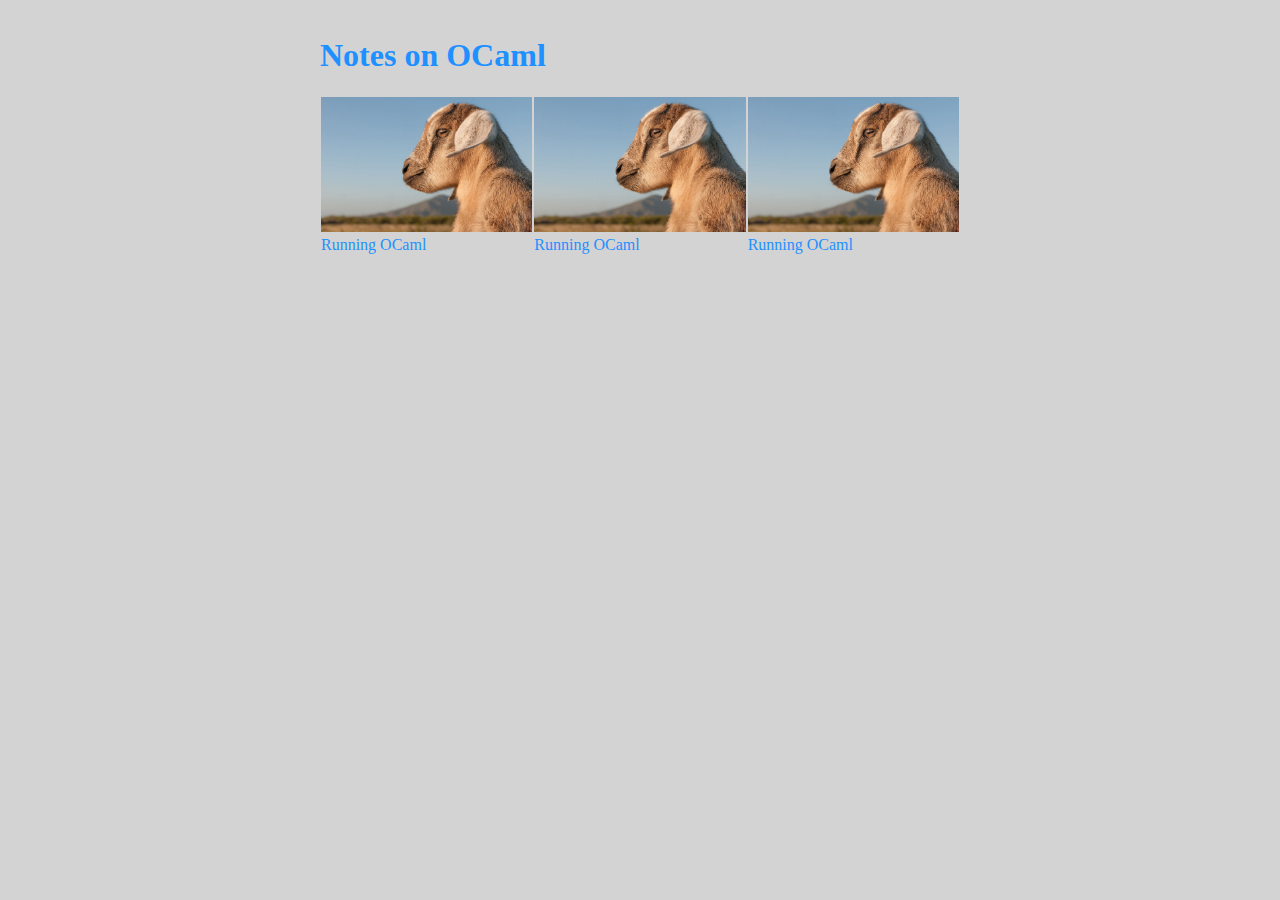
<file: index.html>
<!DOCTYPE html>
<html lang=en>
<meta charset=utf-8>
<meta name=viewport content="width=device-width, initial-scale=1">
<title>Notes on OCaml</title>
<link rel=stylesheet href=main.css>

<h1>Notes on OCaml</h1>

<table>
<tr>
<td><a href=running-ocaml.html><img src=baby-goat-in-margarita-island-venezuela.jpeg alt=""><br>
Running OCaml</a>
<td><a href=running-ocaml.html><img src=baby-goat-in-margarita-island-venezuela.jpeg alt=""><br>
Running OCaml</a>
<td><a href=running-ocaml.html><img src=baby-goat-in-margarita-island-venezuela.jpeg alt=""><br>
Running OCaml</a>
</table>
</file>
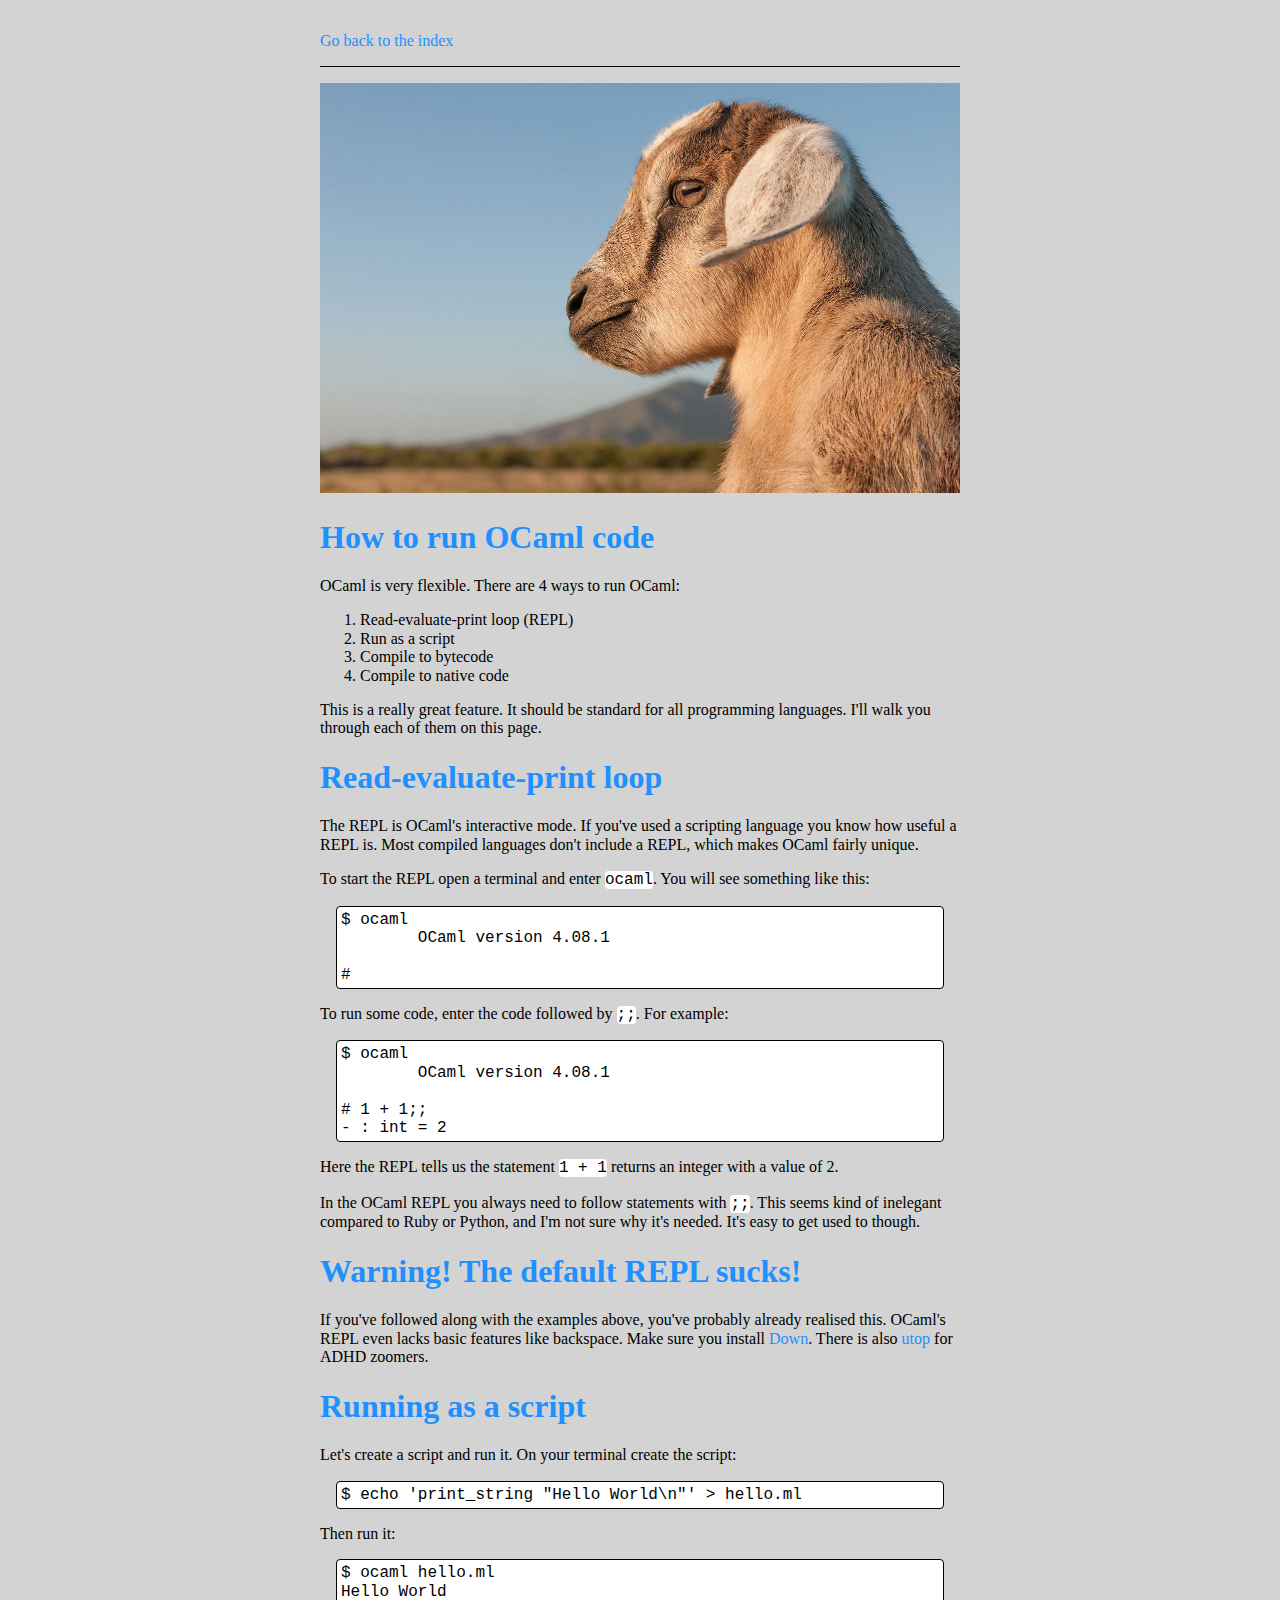
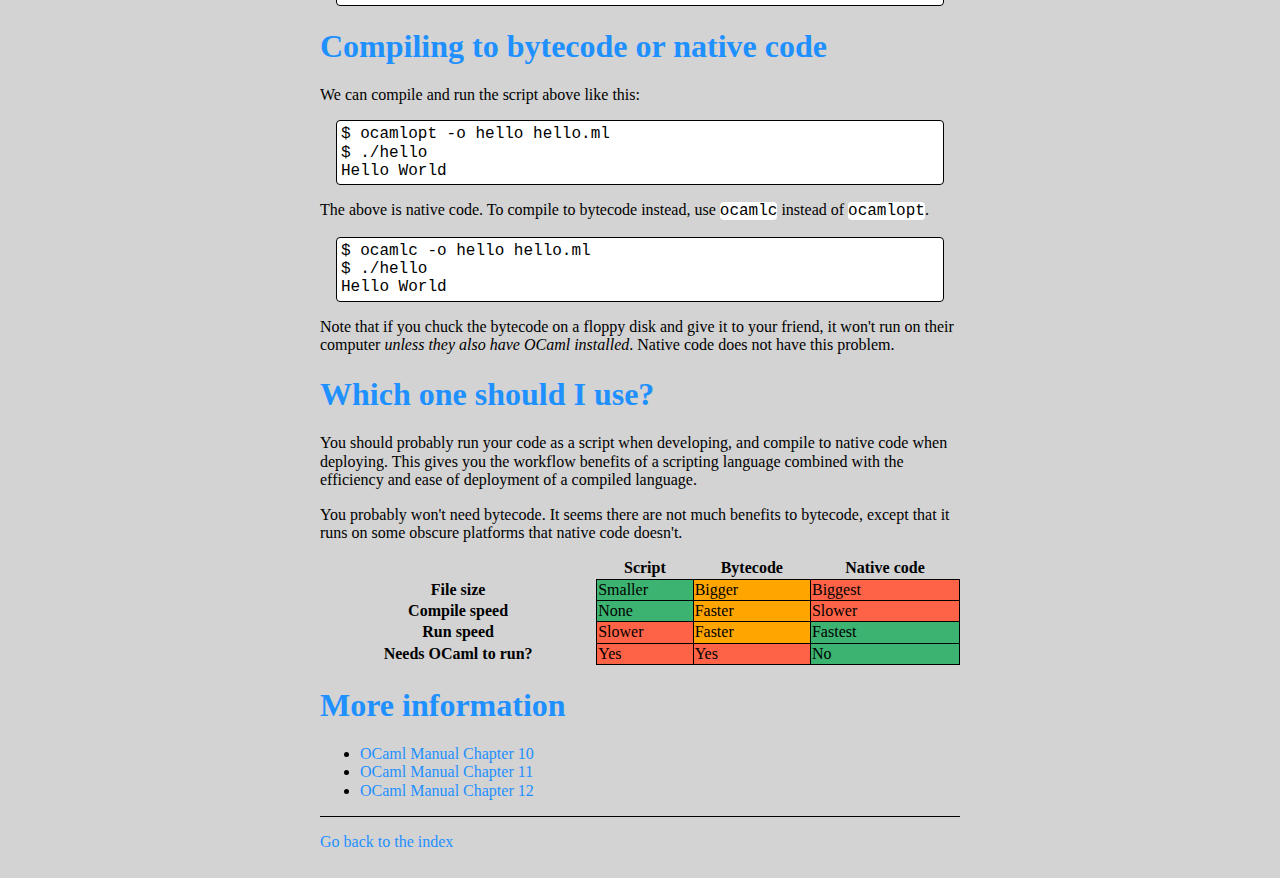
<file: running-ocaml.html>
<!DOCTYPE html>
<html lang=en>
<meta charset=utf-8>
<meta name=viewport content="width=device-width, initial-scale=1">
<title>Running OCaml</title>
<link rel=stylesheet href=main.css>

<p><a href=index.html>Go back to the index</a>

<hr>

<p><img src=baby-goat-in-margarita-island-venezuela.jpeg alt="">

<h1>How to run OCaml code</h1>

<p>OCaml is very flexible. There are 4 ways to run OCaml:

<ol>
<li>Read-evaluate-print loop (REPL)
<li>Run as a script
<li>Compile to bytecode
<li>Compile to native code
</ol>

<p>This is a really great feature. It should be standard for all programming languages. I'll walk you through each of them on this page.

<h1>Read-evaluate-print loop</h1>

<p>The REPL is OCaml's interactive mode. If you've used a scripting language you know how useful a REPL is. Most compiled languages don't include a REPL, which makes OCaml fairly unique.

<p>To start the REPL open a terminal and enter <code>ocaml</code>. You will see something like this:

<pre>
$ ocaml
        OCaml version 4.08.1

#
</pre>

<p>To run some code, enter the code followed by <code>;;</code>. For example:

<pre>
$ ocaml
        OCaml version 4.08.1

# 1 + 1;;
- : int = 2
</pre>

<p>Here the REPL tells us the statement <code>1 + 1</code> returns an integer with a value of 2.

<p>In the OCaml REPL you always need to follow statements with <code>;;</code>. This seems kind of inelegant compared to Ruby or Python, and I'm not sure why it's needed. It's easy to get used to though.

<h1>Warning! The default REPL sucks!</h1>

<p>If you've followed along with the examples above, you've probably already realised this. OCaml's REPL even lacks basic features like backspace. Make sure you install <a href=https://erratique.ch/software/down>Down</a>. There is also <a href=https://github.com/ocaml-community/utop>utop</a> for ADHD zoomers.

<h1>Running as a script</h1>

<p>Let's create a script and run it. On your terminal create the script:

<pre>
$ echo 'print_string "Hello World\n"' &gt; hello.ml
</pre>

<p>Then run it:

<pre>
$ ocaml hello.ml
Hello World
</pre>

<h1>Compiling to bytecode or native code</h1>

<p>We can compile and run the script above like this:

<pre>
$ ocamlopt -o hello hello.ml
$ ./hello
Hello World
</pre>

<p>The above is native code. To compile to bytecode instead, use <code>ocamlc</code> instead of <code>ocamlopt</code>.

<pre>
$ ocamlc -o hello hello.ml
$ ./hello
Hello World
</pre>

<p>Note that if you chuck the bytecode on a floppy disk and give it to your friend, it won't run on their computer <em>unless they also have OCaml installed</em>. Native code does not have this problem.

<h1>Which one should I use?</h1>

<p>You should probably run your code as a script when developing, and compile to native code when deploying. This gives you the workflow benefits of a scripting language combined with the efficiency and ease of deployment of a compiled language.

<p>You probably won't need bytecode. It seems there are not much benefits to bytecode, except that it runs on some obscure platforms that native code doesn't.

<table class=bordered>
<thead>
<tr>
<th>&nbsp;
<th>Script
<th>Bytecode
<th>Native code

<tr>
<th>File size
<td style="background-color: mediumseagreen">Smaller
<td style="background-color: orange">Bigger
<td style="background-color: tomato">Biggest

<tr>
<th>Compile speed
<td style="background-color: mediumseagreen">None
<td style="background-color: orange">Faster
<td style="background-color: tomato">Slower

<tr>
<th>Run speed
<td style="background-color: tomato">Slower
<td style="background-color: orange">Faster
<td style="background-color: mediumseagreen">Fastest

<tr>
<th>Needs OCaml to run?
<td style="background-color: tomato">Yes
<td style="background-color: tomato">Yes
<td style="background-color: mediumseagreen">No
</table>

<h1>More information</h1>

<ul>
<li><a href=https://ocaml.org/releases/4.10/htmlman/comp.html>OCaml Manual Chapter 10</a>
<li><a href=https://ocaml.org/releases/4.10/htmlman/toplevel.html>OCaml Manual Chapter 11</a>
<li><a href=https://ocaml.org/releases/4.10/htmlman/native.html>OCaml Manual Chapter 12</a>
</ul>

<hr>

<p><a href=index.html>Go back to the index</a>
</file>
